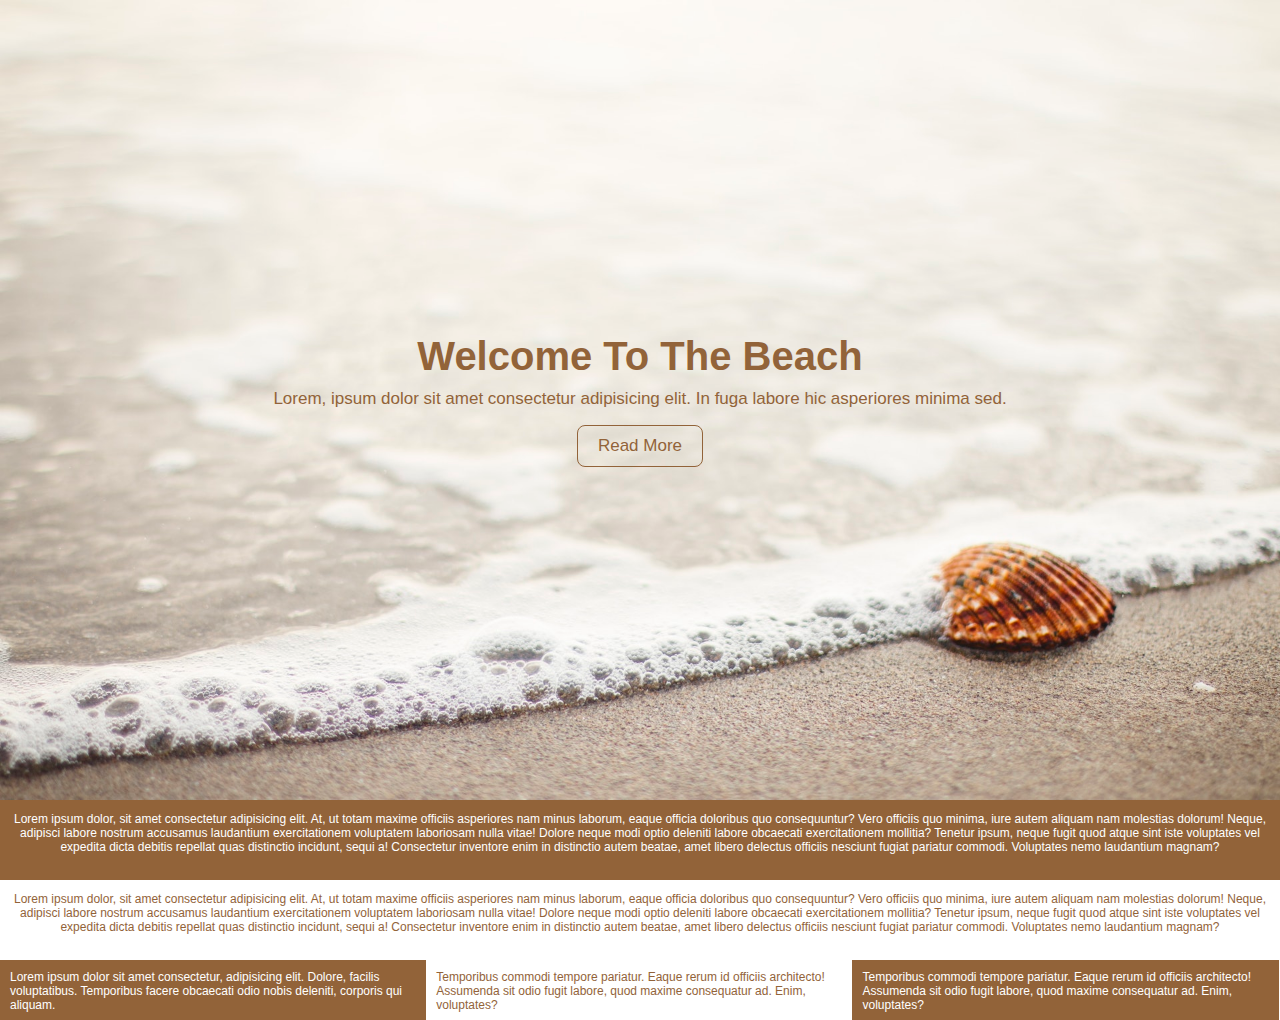
<file: index.html>
<!DOCTYPE html>
<html lang="zxx">
    <!-- zxx is used instead of en for lorem language -->
<head>
    <meta charset="UTF-8">
    <meta name="viewport" content="width=device-width, initial-scale=1.0">
    <title>Box model</title>
    <link rel="stylesheet" href="./CSS/Style.css">
</head>
<body>
    <header>
        <div class="content-wrapper">
            <h1>Welcome To The Beach</h1>

            <h2>Lorem, ipsum dolor sit amet consectetur adipisicing elit. In fuga labore hic asperiores minima sed.</h2>

            <button class="read-more-btn">Read More</button>
        </div>
    </header>
    <main>
        <p>Lorem ipsum dolor, sit amet consectetur adipisicing elit. At, ut totam maxime officiis asperiores nam minus laborum, eaque officia doloribus quo consequuntur? Vero officiis quo minima, iure autem aliquam nam molestias dolorum! Neque, adipisci labore nostrum accusamus laudantium exercitationem voluptatem laboriosam nulla vitae! Dolore neque modi optio deleniti labore obcaecati exercitationem mollitia? Tenetur ipsum, neque fugit quod atque sint iste voluptates vel expedita dicta debitis repellat quas distinctio incidunt, sequi a! Consectetur inventore enim in distinctio autem beatae, amet libero delectus officiis nesciunt fugiat pariatur commodi. Voluptates nemo laudantium magnam?</p>

        <p class="second-paragraph">Lorem ipsum dolor, sit amet consectetur adipisicing elit. At, ut totam maxime officiis asperiores nam minus laborum, eaque officia doloribus quo consequuntur? Vero officiis quo minima, iure autem aliquam nam molestias dolorum! Neque, adipisci labore nostrum accusamus laudantium exercitationem voluptatem laboriosam nulla vitae! Dolore neque modi optio deleniti labore obcaecati exercitationem mollitia? Tenetur ipsum, neque fugit quod atque sint iste voluptates vel expedita dicta debitis repellat quas distinctio incidunt, sequi a! Consectetur inventore enim in distinctio autem beatae, amet libero delectus officiis nesciunt fugiat pariatur commodi. Voluptates nemo laudantium magnam?</p>

        <div class="parent1">
            <div class="column child1">Lorem ipsum dolor sit amet consectetur, adipisicing elit. Dolore, facilis voluptatibus. Temporibus facere obcaecati odio nobis deleniti, corporis qui aliquam.</div>
            <div class="column child2">Temporibus commodi tempore pariatur. Eaque rerum id officiis architecto! Assumenda sit odio fugit labore, quod maxime consequatur ad. Enim, voluptates?</div>
            <div class="column child1">Temporibus commodi tempore pariatur. Eaque rerum id officiis architecto! Assumenda sit odio fugit labore, quod maxime consequatur ad. Enim, voluptates?</div>
       </div>

    </main>

</body>
</html>
</file>
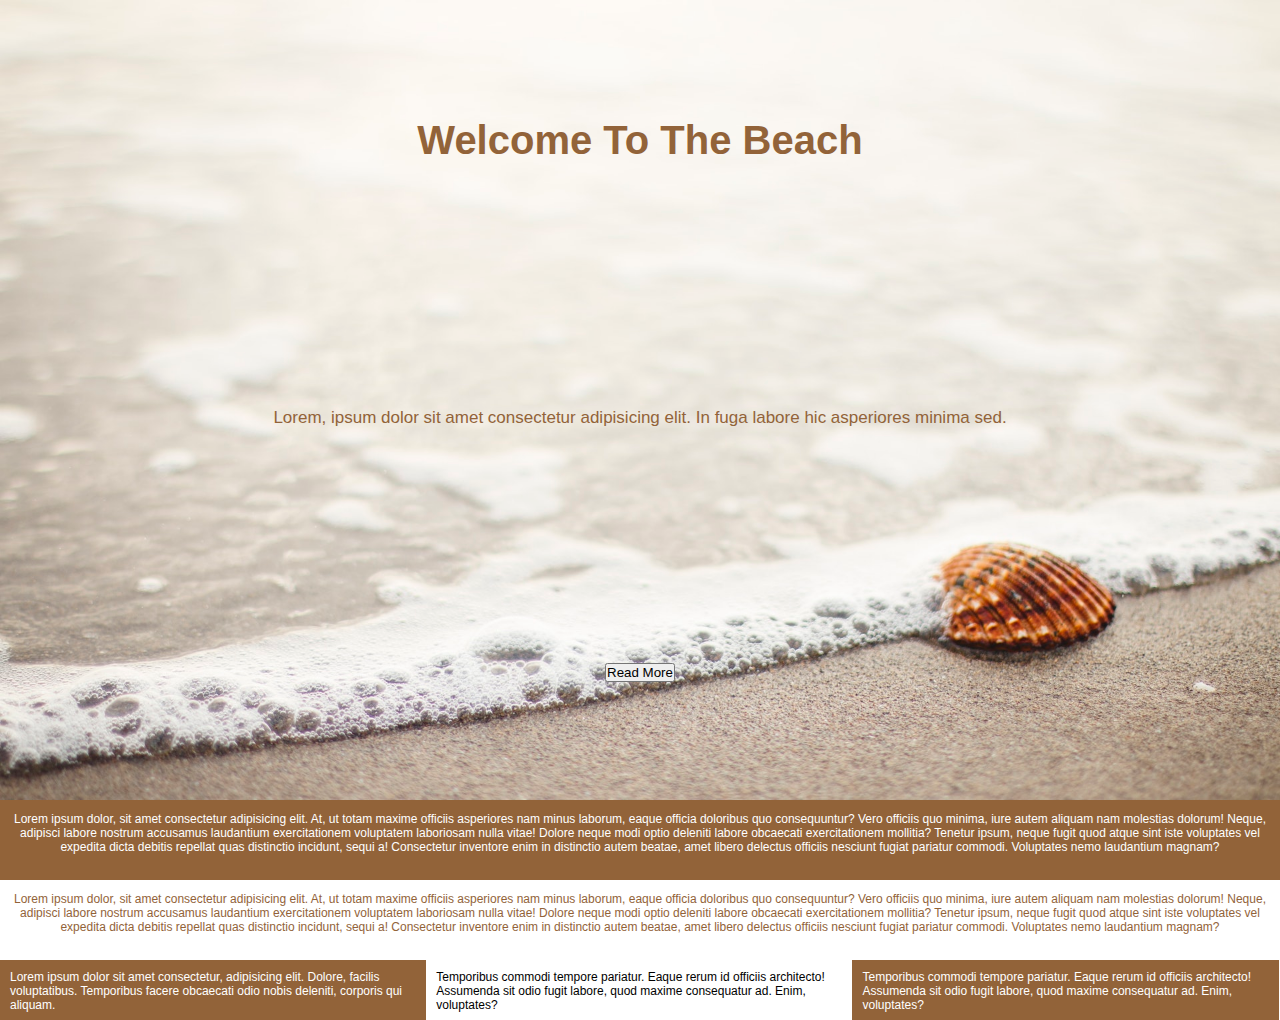
<file: box-model.html>
<!DOCTYPE html>
<html lang="zzx">
    <!-- zzx is used instead of en for lorem language -->
<head>
    <meta charset="UTF-8">
    <meta name="viewport" content="width=device-width, initial-scale=1.0">
    <title>Box model</title>
    <link rel="stylesheet" href="./CSS/Style.css">
</head>
<body>
    <header>
        <h1>Welcome To The Beach</h1>

        <h2>Lorem, ipsum dolor sit amet consectetur adipisicing elit. In fuga labore hic asperiores minima sed.</h2>

        <button id="read-more-btn">Read More</button>
    </header>
    <main>
        <p>Lorem ipsum dolor, sit amet consectetur adipisicing elit. At, ut totam maxime officiis asperiores nam minus laborum, eaque officia doloribus quo consequuntur? Vero officiis quo minima, iure autem aliquam nam molestias dolorum! Neque, adipisci labore nostrum accusamus laudantium exercitationem voluptatem laboriosam nulla vitae! Dolore neque modi optio deleniti labore obcaecati exercitationem mollitia? Tenetur ipsum, neque fugit quod atque sint iste voluptates vel expedita dicta debitis repellat quas distinctio incidunt, sequi a! Consectetur inventore enim in distinctio autem beatae, amet libero delectus officiis nesciunt fugiat pariatur commodi. Voluptates nemo laudantium magnam?</p>

        <p class="second-paragraph">Lorem ipsum dolor, sit amet consectetur adipisicing elit. At, ut totam maxime officiis asperiores nam minus laborum, eaque officia doloribus quo consequuntur? Vero officiis quo minima, iure autem aliquam nam molestias dolorum! Neque, adipisci labore nostrum accusamus laudantium exercitationem voluptatem laboriosam nulla vitae! Dolore neque modi optio deleniti labore obcaecati exercitationem mollitia? Tenetur ipsum, neque fugit quod atque sint iste voluptates vel expedita dicta debitis repellat quas distinctio incidunt, sequi a! Consectetur inventore enim in distinctio autem beatae, amet libero delectus officiis nesciunt fugiat pariatur commodi. Voluptates nemo laudantium magnam?</p>

        <div class="parent1">
            <div class="column child1">Lorem ipsum dolor sit amet consectetur, adipisicing elit. Dolore, facilis voluptatibus. Temporibus facere obcaecati odio nobis deleniti, corporis qui aliquam.</div>
            <div class="column middle-column">Temporibus commodi tempore pariatur. Eaque rerum id officiis architecto! Assumenda sit odio fugit labore, quod maxime consequatur ad. Enim, voluptates?</div>
            <div class="column child1">Temporibus commodi tempore pariatur. Eaque rerum id officiis architecto! Assumenda sit odio fugit labore, quod maxime consequatur ad. Enim, voluptates?</div>
       </div>


    </main>
</body>
</html>
</file>
<file: CSS/Style.css>
* {
  /* Box Model */
  margin: 0;
  padding: 0;
  box-sizing: border-box;

  /* Typography */
  font-family: 'Arial', sans-serif;
}

header {
  /* Box Model */
  display: grid;
  place-items: center; 
  height: 800px;
  
  /* Typography */
  text-align: center;

  /* Visual */
  background-color: bisque;
  background-image: url(../assets/images/background.jpg);
  background-size: cover;
  background-position: right 0 top 800px;
}

h1 {
  /* Box Model */
  margin: 0;

  /* Typography */
  color: #926339;
  font-size: 40px;
  font-weight: 600;
}

h2 {
  /* Box Model */
  margin: 0;
  padding-top: 10px;

  /* Typography */
  color: #926339;
  font-size: 17px;
  font-weight: 300;
}

.read-more-btn {
  /* Box Model */
  margin-top: 16px;
  padding: 10px 20px;
  border: 1px solid #926339;
  border-radius: 8px;

  /* Typography */
  font-size: 17px;
  color: #926339;
  
  /* Visual */
  background-color: transparent;

  /* Miscellaneous */
  cursor: pointer;
}

.read-more-btn:hover {
  /* Typography */
  color: white;

  /* Visual */
  background-color: #926339;
}

p {
  /* Box Model */
  display: inline-block;
  height: 80px;
  padding: 12px;

  /* Typography */
  color: white;
  font-size: 12px;
  font-weight: 100; 
  text-align: center;

  /* Visual */
  background-color: #926339;
}

.second-paragraph {
  /* Typography */
  color: #926339;
  
  /* Visual */
  background-color: white;
}

.parent1 {
  /* Typography */
  font-size: 0px; 
}

.column {
  /* Box Model */
  display: inline-block;
  vertical-align: top;
  width: 33.3%;
  height: 60px;
  padding: 10px;
  margin: 0px;
  box-sizing: border-box;
  
  /* Typography */
  font-size: 12px;
  text-align: initial;
}

.child1 {
  /* Typography */
  color: white;
  
  /* Visual */
  background-color: #926339;
}

.child2 {
  /* Typography */
  color: #926339;
  
  /* Visual */
  background-color: white;
}
</file>
